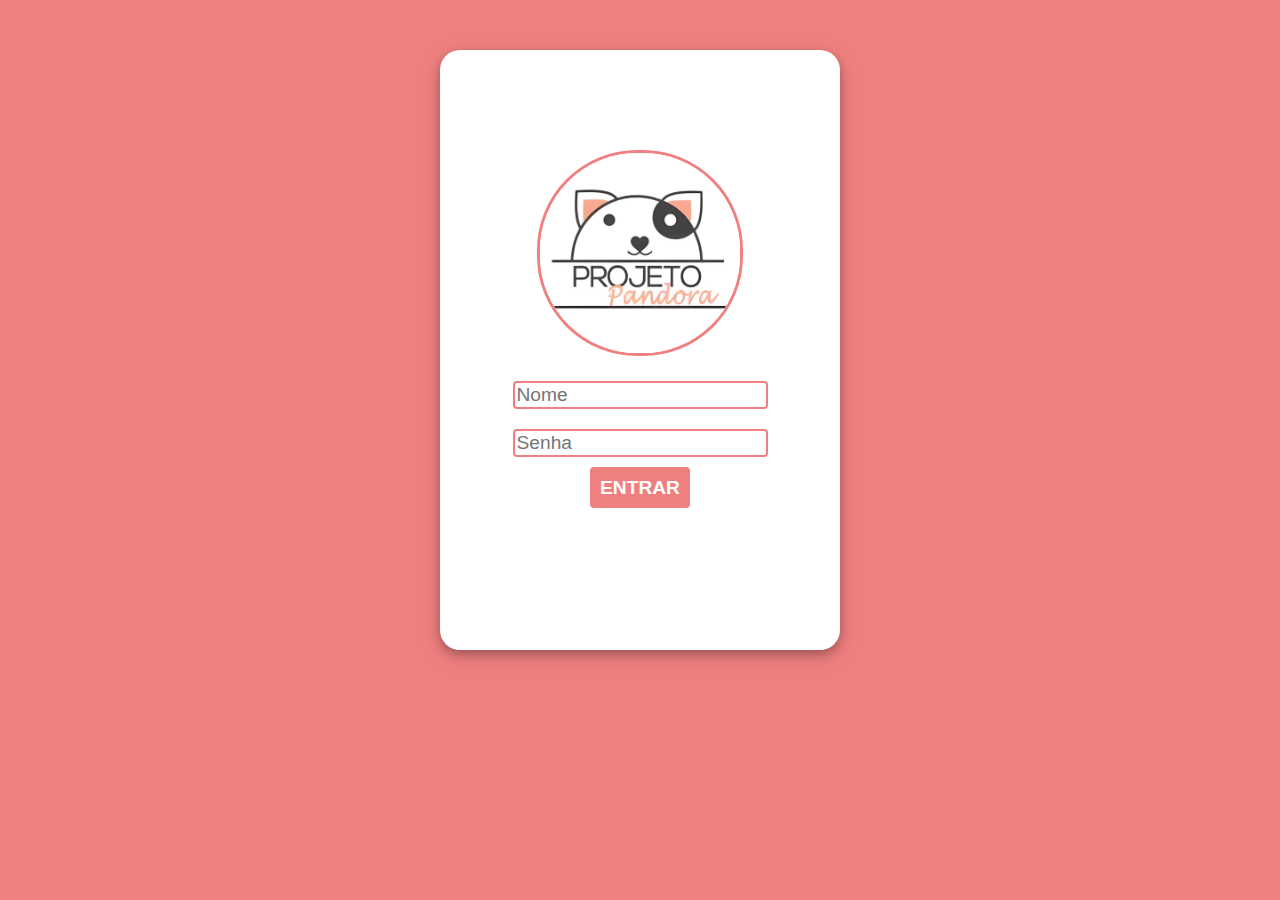
<file: index.html>
<!DOCTYPE html>
<html>
<head>
    <meta charset="UTF-8">
    <meta http-equiv="X-UA-Compatible" content="IE=edge">
    <meta name="viewport" content="width=device-width, initial-scale=1.0">
    <link rel="stylesheet" href="./style.css">
    <title>Projeto Pandora</title>
</head>
<body>
    <main class="principal">
        <div class="login">
            <img src="./img/logo.jpg" alt="">
  
            <form action="./">
              <label for="nome"></label>
              <input type="text" id="nome" name="nome" placeholder="Nome">
      
              <label for="senha"></label>
              <input type="password" id="senha" name="senha" placeholder="Senha">
            </form>
            <a href="./main.html">entrar</a>
        </div>
    </main>
  </body>
</html>
</file>
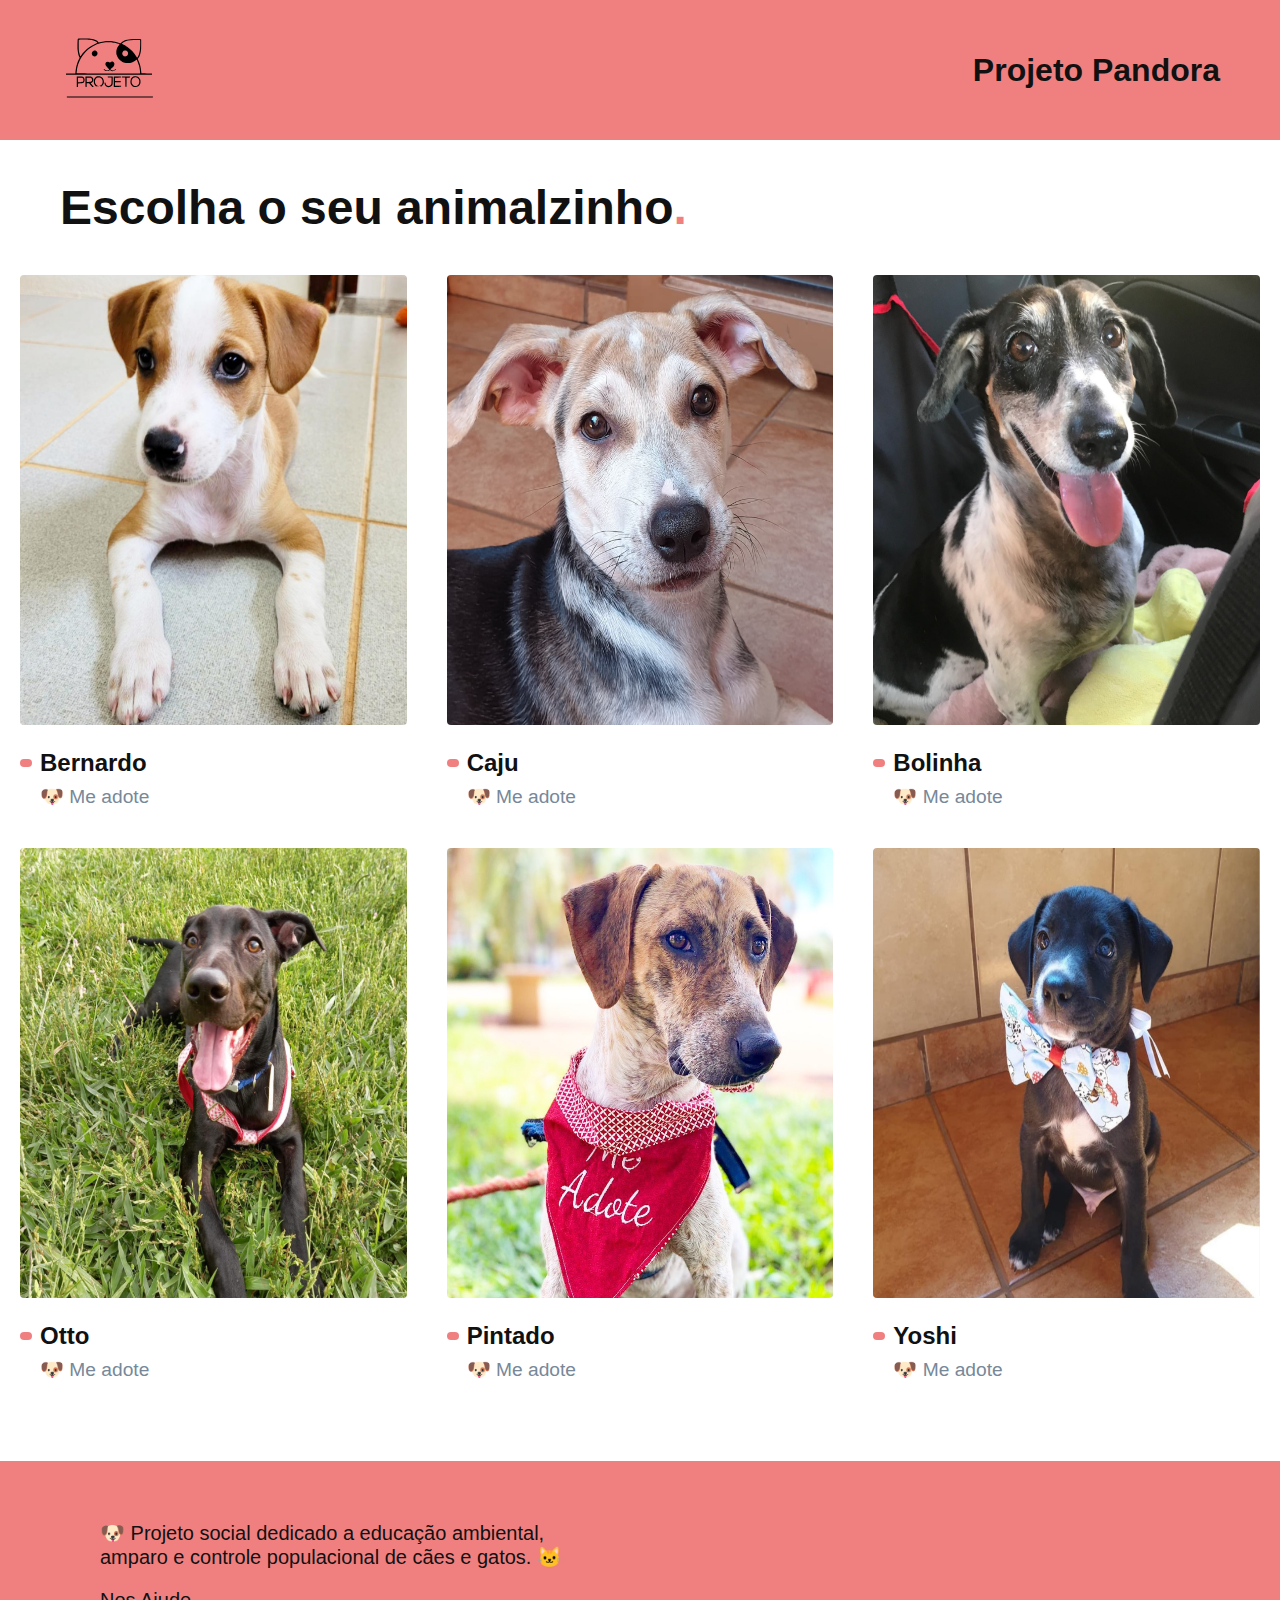
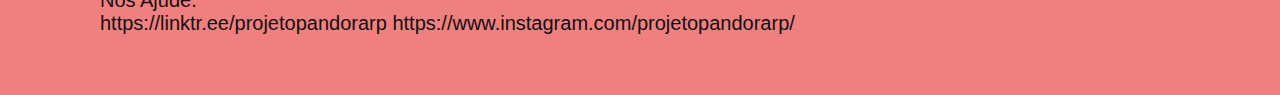
<file: main.html>
<!DOCTYPE html>
<html lang="pt-br">

<head>
  <meta charset="UTF-8">
  <meta http-equiv="X-UA-Compatible" content="IE=edge">
  <meta name="viewport" content="width=device-width, initial-scale=1.0">
  <link rel="stylesheet" href="./main.css">
  <title>Projeto Pandora</title>
</head>

<body>
  <header>
    <div class="header">
      <img src="./img/logo.svg" alt="">
      <h1>Projeto Pandora</h1>
    </div>

  </header>

  <article class="animais-lista">
    <h1>Escolha o seu animalzinho<span class="ponto">.</span> </h1>

    <ul>
      <li>
        <a href="/">
          <img src="./img/bernardo.png" alt="bernardo">
          <h3>Bernardo</h3>
          <span>&#128054; Me adote</span>
        </a>
      </li>
      <li>
        <a href="/">
          <img src="./img/caju.png" alt="caju">
          <h3>Caju</h3>
          <span>&#128054; Me adote</span>
        </a>
      </li>
      <li>
        <a href="/">
          <img src="./img/bolinha.png" alt="bolinha">
          <h3>Bolinha</h3>
          <span>&#128054; Me adote</span>
        </a>
      </li>
      <li>
        <a href="/">
          <img src="./img/otto.png" alt="otto">
          <h3>Otto</h3>
          <span>&#128054; Me adote</span>
        </a>
      </li>
      <li>
        <a href="/">
          <img src="./img/pintado.png" alt="pintado">
          <h3>Pintado</h3>
          <span>&#128054; Me adote</span>
        </a>
      </li>
      <li>
        <a href="/">
          <img src="./img/yoshi.png" alt="yoshi">
          <h3>Yoshi</h3>
          <span>&#128054; Me adote</span>
        </a>
      </li>
    </ul>
  </article>

  <footer>
    <div class="footer">
      <p>&#128054; Projeto social dedicado a educação ambiental,<br> amparo e controle populacional de cães e gatos. &#128049;</p>
      <div class="ajuda">
        <p>Nos Ajude.</p>
        <a href="https://linktr.ee/projetopandorarp">https://linktr.ee/projetopandorarp</a>
        <a href="https://www.instagram.com/projetopandorarp/">https://www.instagram.com/projetopandorarp/</a>
      </div>


    </div>
  </footer>
</body>

</html>
</file>
<file: style.css>
body {
  font-size: 1.2rem;
  font-family: sans-serif;
  background: lightcoral;
  height: max-content;
  display: flex;
  flex-direction: row;
  justify-content: center;
  margin-top: 50px;
}

.principal {
  display: flex;
  justify-content: center;
  padding: 20px;
  background-color: white;
  border-radius: 4px;
  padding: 100px;
  height: 400px;
  width: 200px;
  border-radius: 20px;
  box-shadow: 0 4px 8px 0 rgba(0, 0, 0, 0.2), 0 6px 20px 0 rgba(0, 0, 0, 0.19);
}

.login {
  text-align: center;
}

img {
  width: 200px;
  border: 3px solid lightcoral;
  border-radius: 100px;
  margin-bottom: 20px;
}

input {
  font-family: sans-serif;
  font-size: 1.2rem;
  margin-bottom: 20px;
  border: 2px solid lightcoral;
  border-radius: 4px;
}

a {
  text-decoration: none;
  color: white;
  font-weight: bold;
  background: lightcoral;
  border-radius: 4px;
  padding: 10px;
  text-transform: uppercase;
}

a:hover {
  background: darksalmon;
}
</file>
<file: main.css>
body {
  margin: 0px;
  font-family: arial;
  color: #111111;
}

.animais-lista h1 {
  font-size: 3rem;
}

h1,
h2,
ul,
p {
  margin: 0px;
}

ul {
  padding: 0px;
  list-style: none;
}

a {
  text-decoration: none;
  color: inherit;
}

img {
  max-width: 100%;
  display: block;
}

img[src$=".png"] {
  border-radius: 4px;
  height: 450px;
  width: 400px;
}

.animais-lista ul {
  display: grid;
  grid-template-columns: repeat(3, 1fr);
  gap: 40px;
  padding: 0 20px 20px 20px;
  max-width: 1400px;
  margin-left: auto;
  margin-right: auto;
}

.animais-lista .ponto {
  color: lightcoral;
  font-size: 3rem;
}

.animais-lista h1 {
  margin-top: 40px;
  margin-bottom: 40px;
  box-sizing: border-box;
  max-width: 1200px;
  padding-left: 20px;
  padding-right: 20px;
  margin-left: auto;
  margin-right: auto;
}

.animais-lista h3 {
  font-size: 1.5rem;
}

.animais-lista span {
  font-size: 1.2rem;
  color: lightslategray;
}

.animais-lista li {
  flex: 1;
  min-width: 280px;
}

.animais-lista a {
  display: block;
}

.animais-lista img {
  margin-bottom: 16px;
}

.animais-lista h3 {
  margin-bottom: 8px;
  display: flex;
  align-items: center;
}

.animais-lista h3::before {
  content: "";
  display: inline-block;
  height: 8px;
  width: 12px;
  margin-right: 8px;
  background-color: lightcoral;
  border-radius: 4px;
  transition: width 0.2s;
}

.animais-lista a:hover h3::before {
  width: 24px;
}

.animais-lista li span {
  padding-left: 20px;
}

header {
  background: lightcoral;
}
header h1 {
  font-size: 2rem;
}

.header {
  display: flex;
  flex-wrap: wrap;
  gap: 20px;
  justify-content: space-between;
  align-items: center;
  box-sizing: border-box;
  padding: 20px;
  max-width: 1200px;
  margin-left: auto;
  margin-right: auto;
}

.header img {
  width: 100px;
  height: 100px;
}

footer {
  font-size: 1.25rem;
  background-color: lightcoral;
  margin-top: 60px;
  padding-top: 40px;
  padding-bottom: 40px;
}

.footer {
  display: flex;
  flex-wrap: wrap;
  gap: 20px;
  justify-content: space-between;
  align-items: center;
  box-sizing: border-box;
  padding: 20px;
  margin-left: 80px;
  margin-right: 80px;
}

@media (max-width: 800px) {
  .animais-lista ul {
    display: grid;
    grid-template-columns: 1fr;
    gap: 40px;
  }
  .footer {
    font-size: 0.8rem;
  }
  .footer {
    justify-content: center;
    margin-left: 20px;
    margin-right: 20px;
    gap: 5px;
  }
}
</file>
